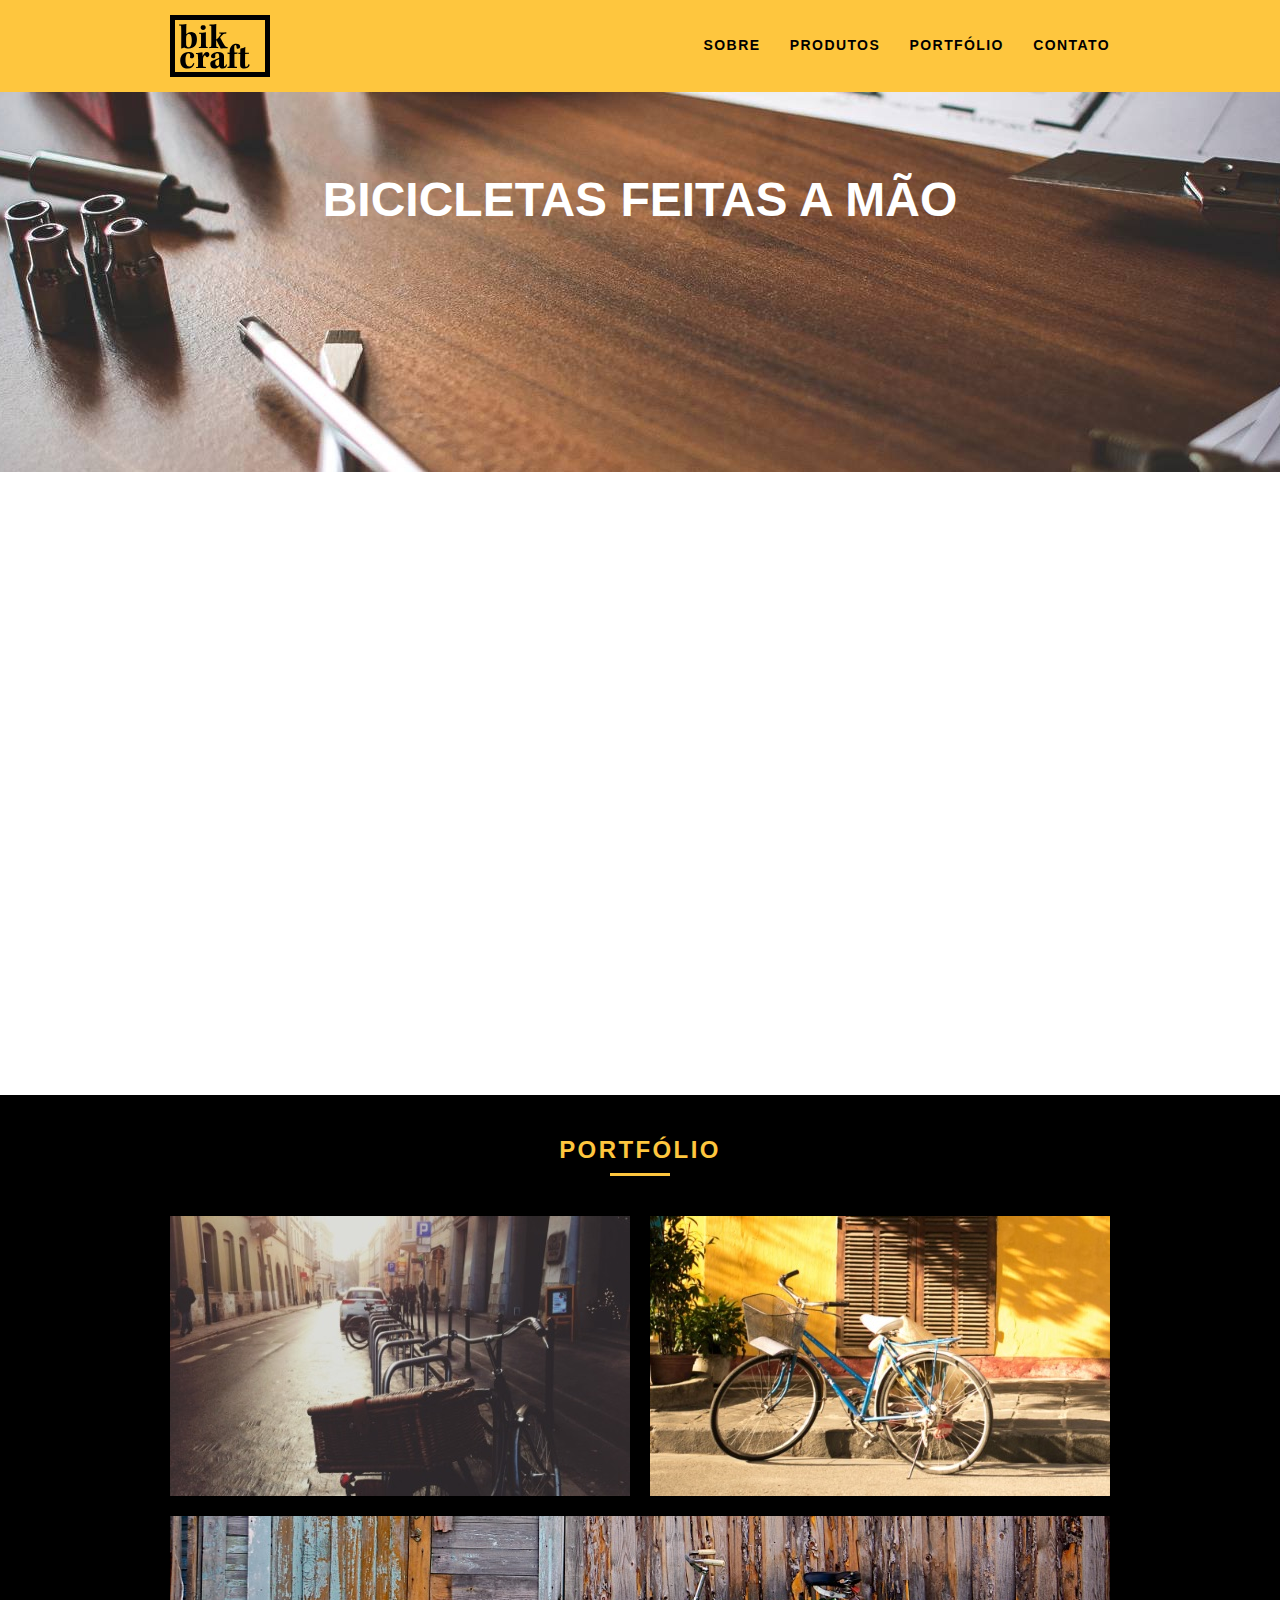
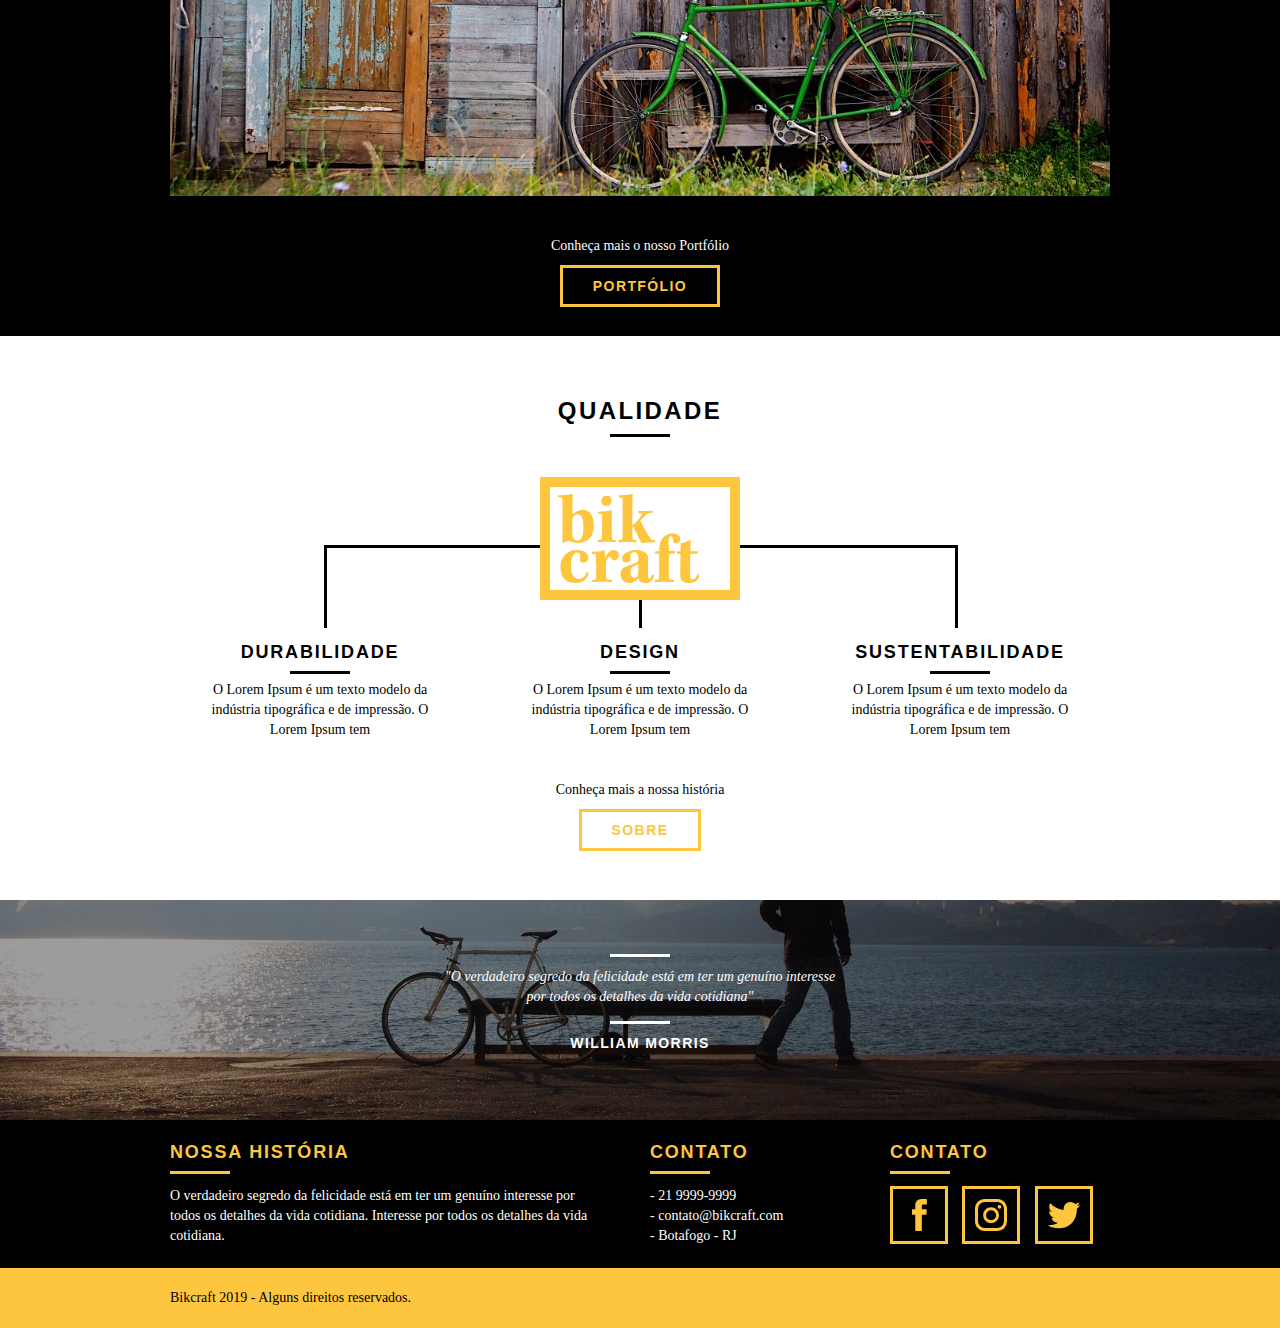
<file: index.html>
<!DOCTYPE html>
<html lang="en">
<head>
    <meta charset="UTF-8">
    <meta name="viewport" content="width=device-width, initial-scale=1.0">
    <title>Bikcraft - Bicicletas Personalizadas</title>

    <meta name="description" content="Compre a sua bicicleta personalizada na Bikcraft. Possuímos modelos Passeio, Retrô e Esporte.">
   
    <meta property="og:type" content="website"/>
    <meta property="og:title" content="Bikcraft - Bicicletas Personalizadas"/>
    <meta property="og:description" content="Compre a sua bicicleta personalizada na Bikcraft. Possuímos modelos Passeio, Retrô e Esporte."/>
    <meta property="og:url" content="http://bikcraft.com"/>
    <meta property="og:image" content="http://bikcraft.com/img/og-image.png"/>

    <link rel="shortcut icon" href="favicon.ico">
    <link rel="stylesheet"  href="css/stylecompress.css">
    <script>document.documentElement.classList.add("js");</script>
</head>
<body>
 <header class="header">
    <div class="container">
        <a href="index.html" class="grid-4">
            <img src="img/bikcraft.svg" alt="Bikcraft">
        </a>
        <nav class="grid-12 header_menu">
            <ul>
                <li><a href="sobre.html">Sobre</a></li>
                <li><a href="produtos.html">Produtos</a></li>
                <li><a href="portfolio.html">Portfólio</a></li>
                <li><a href="contato.html">Contato</a></li>
            </ul>
        </nav>
    </div>
 </header>   
 <section class="introducao">
    <div class="container">
        <h1 data-anime="400" class="fadeInDown">
            Bicicletas Feitas a Mão
        </h1>
        <blockquote data-anime="800" class="fadeInDown quote-externo">
            <p>
                "não tenha nada em sua casa que você não considere útil ou acredita ser bonito"
            </p>
            <cite>WILLIAM MORRIS</cite>
        </blockquote>
        <a data-anime="1200" href="produtos.html" class="btn">Orçamento</a>
    </div>
</section>
<section class="produtos container fadeInDown" data-anime="1600">
    <h2 class="subtitle">Produtos</h2>
    <ul class="produtos_lista">
        <li class="grid-1-3">
            <div class="produtos_icone">
            <img src="img/produtos/passeio.svg" alt="Bikcraft passeio">
            </div>
            <h3>Passeio</h3>
            <p>O Lorem Ipsum é um texto modelo da indústria tipográfica e de impressão. O Lorem Ipsum tem vindo a ser o texto padrão usado </p>
        </li>
        <li class="grid-1-3">
            <div class="produtos_icone">
            <img src="img/produtos/esporte.svg" alt="Bikcraft esporte">
            </div>
            <h3>Esporte</h3>
            <p>O Lorem Ipsum é um texto modelo da indústria tipográfica e de impressão. O Lorem Ipsum tem vindo a ser o texto padrão usado </p>
        </li>
        <li class="grid-1-3">
            <div class="produtos_icone">
            <img src="img/produtos/retro.svg" alt="Bikcraft retro">
            </div>
            <h3>Retro</h3>
            <p>O Lorem Ipsum é um texto modelo da indústria tipográfica e de impressão. O Lorem Ipsum tem vindo a ser o texto padrão usado </p>
        </li>
    </ul>
    <div class="call">
        <p>Clique aqui e veja os detalhes do produto</p>
        <a href="produtos.html" class="btn btn-black">Produtos</a>
    </div>
</section>
<!-- Close Products -->
<section class="portfolio">
    <div class="container">
        <h2 class="subtitle">Portfólio</h2>
        <ul class="portfolio_list">
            <li class="grid-8"><img src="img/portfolio/retro.jpg" alt="Bicicleta Retro"></li>
            <li class="grid-8"><img src="img/portfolio/passeio.jpg" alt="Bicicleta Passeio"></li>
            <li class="grid-16"><img src="img/portfolio/esporte.jpg" alt="Bicicleta Esporte"></li>
        </ul>
            <div class="call">
            <p>Conheça mais o nosso Portfólio</p>
            <a href="portfolio.html" class="btn">Portfólio</a>
            </div>
        </div>
    </section>

    <section class="qualidade container">
        <h2 class="subtitle">Qualidade</h2>
        <img src="img/bikcraft-qualidade.svg" alt="Bikcraft">
        <ul class="qualidade_list">
            <li class="grid-1-3">
                <h3>Durabilidade</h3>
                <p>O Lorem Ipsum é um texto modelo da indústria tipográfica e de impressão. O Lorem Ipsum tem</p>
            </li>
            <li class="grid-1-3">
                <h3>Design</h3>
                <p>O Lorem Ipsum é um texto modelo da indústria tipográfica e de impressão. O Lorem Ipsum tem</p>
            </li>
            <li class="grid-1-3">
                <h3>Sustentabilidade</h3>
                <p>O Lorem Ipsum é um texto modelo da indústria tipográfica e de impressão. O Lorem Ipsum tem</p>
            </li>
        </ul>
        <div class="call">
            <p>Conheça mais a nossa história</p>
            <a href="sobre.html" class="btn btn-black">Sobre</a>
            </div>

    </section>

    <section class="quebra">
        <blockquote class="quote-externo container">
            <p>
                "O verdadeiro segredo da felicidade está em ter um genuíno
                interesse por todos os detalhes da vida cotidiana"
            </p>
            <cite>WILLIAM MORRIS</cite>
        </blockquote>


    </section>

    <footer>
        <div class="footer">
            <div class="container">

                <div class="grid-8 footer_historia">
                    <h3>Nossa História</h3>
                    <p>O verdadeiro segredo da felicidade está em ter um genuíno
                        interesse por todos os detalhes da vida cotidiana. Interesse por todos os detalhes da vida cotidiana.</p>
                </div>

                <div class="grid-4 footer_contato">
                    <h3>Contato</h3>
                    <ul>                       
                        <li>- 21 9999-9999</li>
                        <li>- contato@bikcraft.com</li>
                        <li>- Botafogo - RJ</li>           
                    </ul>
                </div>
                <div class="grid-4 footer_redes">
                    <h3>Contato</h3>
                    <ul>
                       <li><a href="https://www.facebook.com" target="_blank"><img src="img/redes-sociais/facebook.svg" alt="Icone facebook"></a></li>
                       <li><a href="https://www.instagram.com" target="_blank"><img src="img/redes-sociais/instagram.svg" alt="Icone Instagram"></a></li>
                       <li><a href="https://twitter.com" target="_blank"><img src="img/redes-sociais/twitter.svg" alt="Icone Twitter"></a></li>
                    </ul>

                </div>
            </div>

        </div>
        <div class="copy">
            <div class="container">
                <p class="grid-16">Bikcraft 2019 - Alguns direitos reservados.</p>
            </div>
        
        </div>

    </footer>
        <script src="./js/simple-anime.js"></script>
        <script src="./js/script.js"></script>
</body>
</html>
</file>
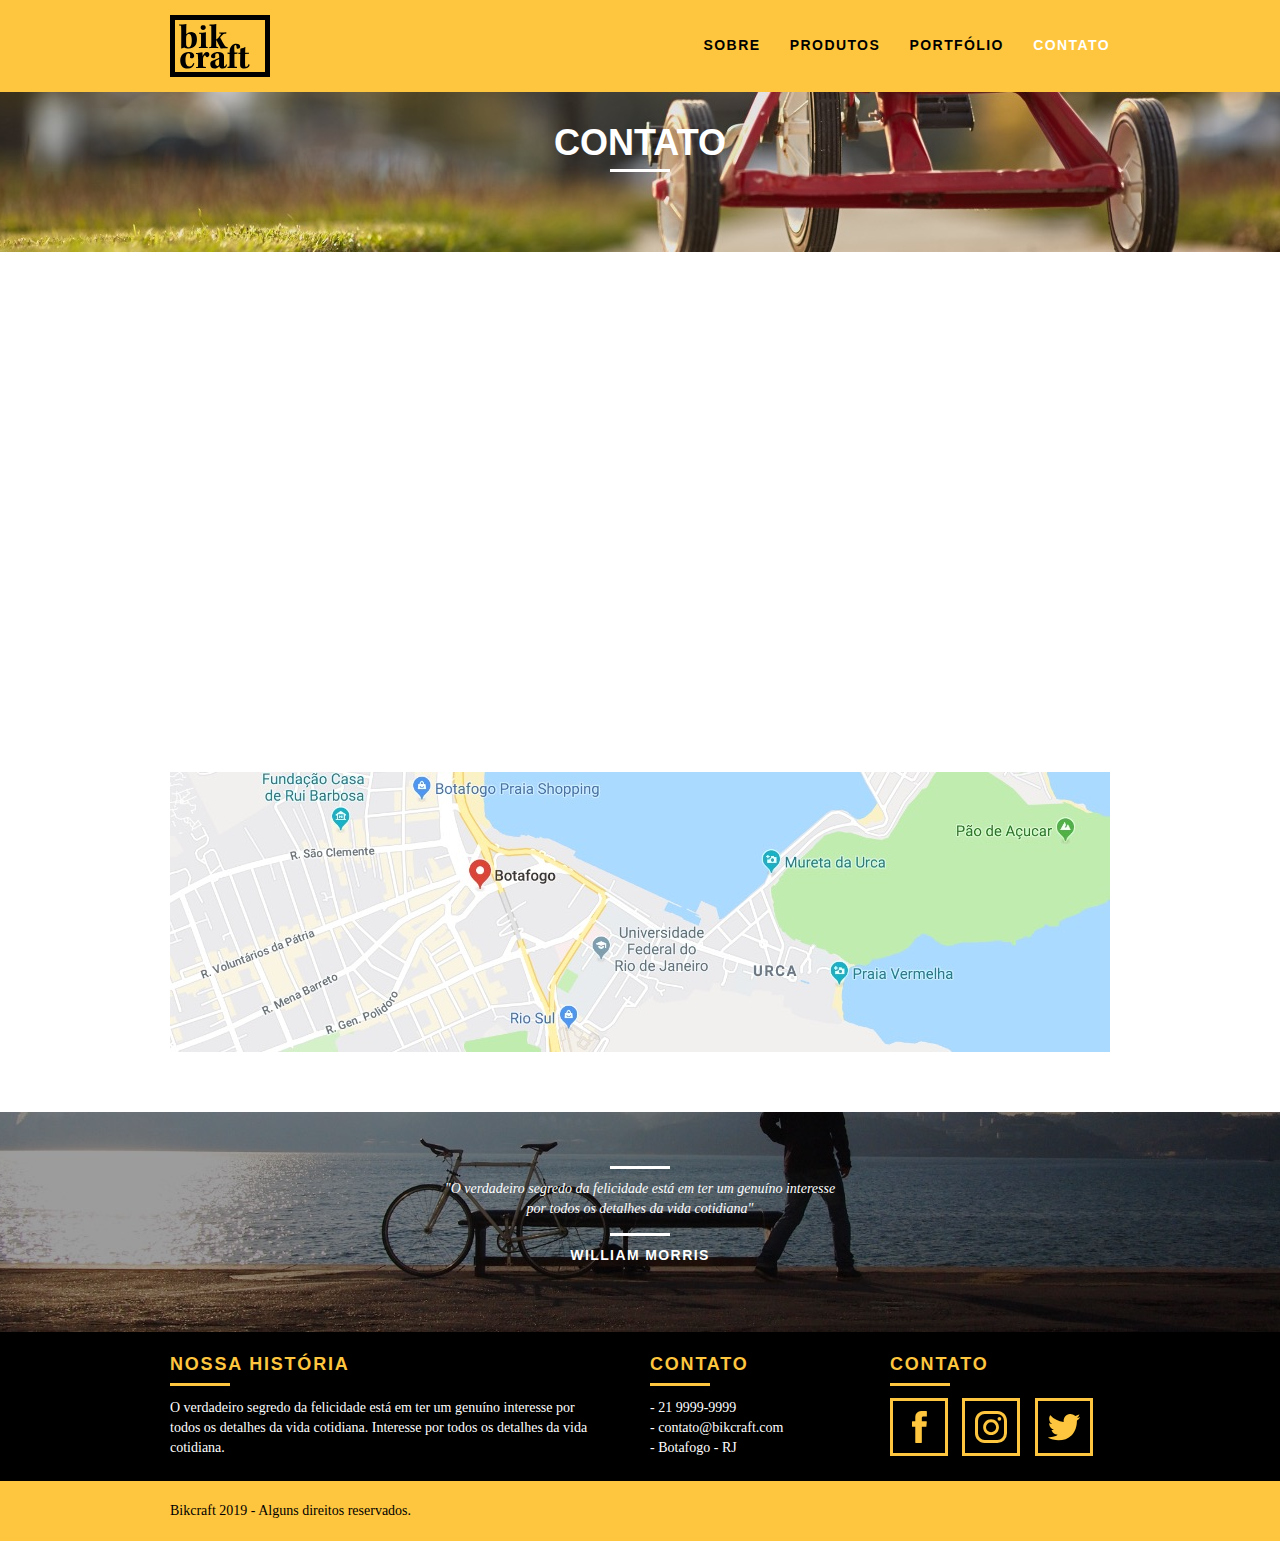
<file: contato.html>
<!DOCTYPE html>
<html lang="en">
<head>
    <meta charset="UTF-8">
    <meta name="viewport" content="width=device-width, initial-scale=1.0">
    <title>Bikcraft - Contato</title>
    <meta name="description" content="Compre a sua bicicleta personalizada na Bikcraft. Possuímos modelos Passeio, Retrô e Esporte.">
   
    <meta property="og:type" content="website"/>
    <meta property="og:title" content="Bikcraft - Fale conosco"/>
    <meta property="og:description" content="Compre a sua bicicleta personalizada na Bikcraft. Possuímos modelos Passeio, Retrô e Esporte."/>
    <meta property="og:url" content="http://bikcraft.com/contato.html"/>
    <meta property="og:image" content="http://bikcraft.com/img/og-image.png"/>

    <link rel="shortcut icon" href="favicon.ico">
    <link rel="stylesheet"  href="css/stylecompress.css">
    <script>document.documentElement.classList.add("js");</script>
</head>
<body>
 <header class="header">
    <div class="container">
        <a href="index.html" class="grid-4">
            <img src="img/bikcraft.svg" alt="Bikcraft">
        </a>
        <nav class="grid-12 header_menu">
            <ul>
                <li><a href="sobre.html">Sobre</a></li>
                <li><a href="produtos.html">Produtos</a></li>
                <li><a href="portfolio.html">Portfólio</a></li>
                <li><a href="contato.html" class="menu_ativo">Contato</a></li>
            </ul>
        </nav>
    </div>
 </header>   
 <section class="introducao-interna interna_contato">
    <div class="container">
        <h1 data-anime="400" class="fadeInDown">
            Contato
        </h1>
        <p data-anime="800" class="fadeInDown">Tire as suas dúvidas com a gente</p>
    </div>
</section>







<!-- FORM -->

<section class="contato container fadeInDown" data-anime="1200">
    <form id="form_orcamento" class="contato_form grid-8">
        <label for="nome">Nome</label>
        <input type="text" id="nome">

        <label for="email">E-mail</label>
        <input type="text" id="email">

        <label for="telefone">Telefone</label>
        <input type="text" id="telefone">

        <label for="espec">Especificações</label>
        <textarea name="" id="espec" cols="30" rows="10"></textarea>
        <button type="submit" class="btn btn-black">Enviar</button>
    </form>
        <div class="contato_dados grid-8">
            <h3>Dados</h3>
            <span>+55 21 99999-9999</span>
            <span>orcamento@bikcraft.com</span>
            <span>Rua Ali Perto - Botafogo</span>
            <span>Rio de Janeiro - RJ - Brasil</span>
            <h3>Redes Sociais</h3>
            <ul>
                <li><a href="https://www.facebook.com" target="_blank"><img src="img/redes-sociais/facebook.svg" alt="Icone facebook"></a></li>
                <li><a href="https://www.instagram.com" target="_blank"><img src="img/redes-sociais/instagram.svg" alt="Icone Instagram"></a></li>
                <li><a href="https://twitter.com" target="_blank"><img src="img/redes-sociais/twitter.svg" alt="Icone Twitter"></a></li>
             </ul>
        </div>
</section>

<section class="container contato_mapa">
    <a href="https://www.google.com" target="_blank" class="grid-16"><img src="img/endereco-bikcraft.jpg" alt="endereço bikcraft"></a>
</section>


    <section class="quebra">
        <blockquote class="quote-externo container">
            <p>
                "O verdadeiro segredo da felicidade está em ter um genuíno
                interesse por todos os detalhes da vida cotidiana"
            </p>
            <cite>WILLIAM MORRIS</cite>
        </blockquote>


    </section>

    <footer>
        <div class="footer">
            <div class="container">

                <div class="grid-8 footer_historia">
                    <h3>Nossa História</h3>
                    <p>O verdadeiro segredo da felicidade está em ter um genuíno
                        interesse por todos os detalhes da vida cotidiana. Interesse por todos os detalhes da vida cotidiana.</p>
                </div>

                <div class="grid-4 footer_contato">
                    <h3>Contato</h3>
                    <ul>                       
                        <li>- 21 9999-9999</li>
                        <li>- contato@bikcraft.com</li>
                        <li>- Botafogo - RJ</li>           
                    </ul>
                </div>
                <div class="grid-4 footer_redes">
                    <h3>Contato</h3>
                    <ul>
                       <li><a href="https://www.facebook.com" target="_blank"><img src="img/redes-sociais/facebook.svg" alt="Icone facebook"></a></li>
                       <li><a href="https://www.instagram.com" target="_blank"><img src="img/redes-sociais/instagram.svg" alt="Icone Instagram"></a></li>
                       <li><a href="https://twitter.com" target="_blank"><img src="img/redes-sociais/twitter.svg" alt="Icone Twitter"></a></li>
                    </ul>

                </div>
            </div>

        </div>
        <div class="copy">
            <div class="container">
                <p class="grid-16">Bikcraft 2019 - Alguns direitos reservados.</p>
            </div>
        
        </div>

    </footer>
    <script src="./js/simple-anime.js"></script>
    <script src="./js/script.js"></script>
</body>
</html>
</file>
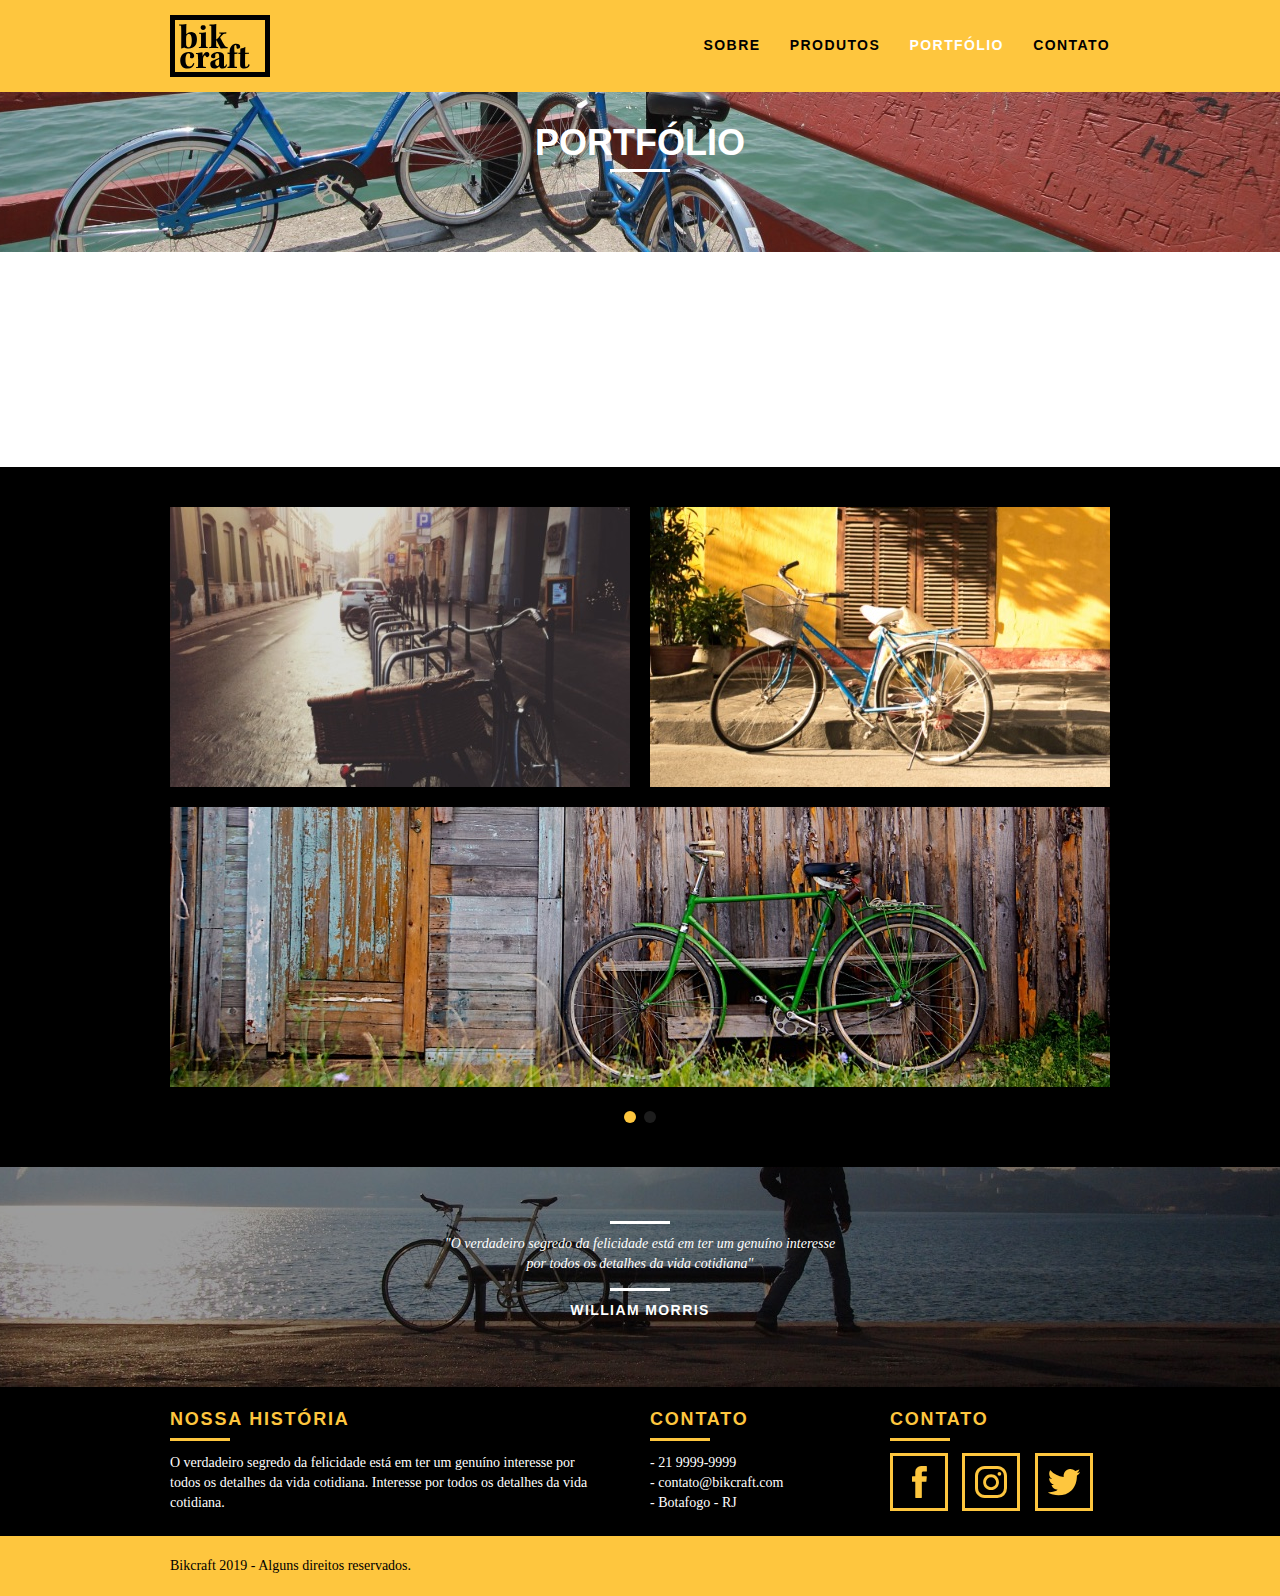
<file: portfolio.html>
<!DOCTYPE html>
<html lang="en">
<head>
    <meta charset="UTF-8">
    <meta name="viewport" content="width=device-width, initial-scale=1.0">
    <title>Bikcraft - Portfólio</title>
    <meta name="description" content="Compre a sua bicicleta personalizada na Bikcraft. Possuímos modelos Passeio, Retrô e Esporte.">
   
    <meta property="og:type" content="website"/>
    <meta property="og:title" content="Bikcraft - Conheça nosso portfólio"/>
    <meta property="og:description" content="Compre a sua bicicleta personalizada na Bikcraft. Possuímos modelos Passeio, Retrô e Esporte."/>
    <meta property="og:url" content="http://bikcraft.com/portfolio.html"/>
    <meta property="og:image" content="http://bikcraft.com/img/og-image.png"/>

    <link rel="shortcut icon" href="favicon.ico">
    <link rel="stylesheet"  href="css/stylecompress.css">
    <script>document.documentElement.classList.add("js");</script>
</head>
<body>
 <header class="header">
    <div class="container">
        <a href="index.html" class="grid-4">
            <img src="img/bikcraft.svg" alt="Bikcraft">
        </a>
        <nav class="grid-12 header_menu">
            <ul>
                <li><a href="sobre.html">Sobre</a></li>
                <li><a href="produtos.html">Produtos</a></li>
                <li><a href="portfolio.html" class="menu_ativo">Portfólio</a></li>
                <li><a href="contato.html">Contato</a></li>
            </ul>
        </nav>
    </div>
 </header>   
 <section class="introducao-interna interna_portfolio">
    <div class="container">
        <h1 data-anime="400" class="fadeInDown">
            Portfólio
        </h1>
        <p data-anime="800" class="fadeInDown">Conheça os projetos que amamos mostrar</p>
    </div>
</section>

<section class="container fadeInDown" data-slide="quote" data-anime="1200">
    <blockquote class="quote_clientes">
        <p>"No mundo atual, a continua expansão de nossa
            atividade cumpre um papel essencial na formulação da
            gestão inovadora da qual fazemos parte."</p>
        <cite>Barbara Moss</cite>
    </blockquote>
    <blockquote class="quote_clientes">
        <p>"Lorem Ipsum is simply dummy text of the printing and typesetting industry. 
            Lorem Ipsum has been the industry's standard dummy text ever since the 1500s,"</p>
        <cite>Fulano</cite>
    </blockquote>
    <blockquote class="quote_clientes">
        <p>"when an unknown printer took a galley of type and scrambled it to make a type specimen book.
             It has survived not only five centuries, but also the leap into electronic typesetting, remaining essentially"</p>
        <cite>Lorem Ipsum</cite>
    </blockquote>
</section>


<section class="portfolio">
    <div class="container" data-slide="portfolio">
        <ul class="portfolio_list">
            <li class="grid-8"><img src="img/portfolio/retro.jpg" alt="Bicicleta Retro"></li>
            <li class="grid-8"><img src="img/portfolio/passeio.jpg" alt="Bicicleta Passeio"></li>
            <li class="grid-16"><img src="img/portfolio/esporte.jpg" alt="Bicicleta Esporte"></li>
        </ul>
        <ul class="portfolio_list">
            <li class="grid-8"><img src="img/portfolio/passeio.jpg" alt="Bicicleta Passeio"></li>
            <li class="grid-8"><img src="img/portfolio/retro.jpg" alt="Bicicleta Retro"></li>
            <li class="grid-16"><img src="img/portfolio/esporte.jpg" alt="Bicicleta Esporte"></li>
        </ul>
        </div>
    </section>

    <section class="quebra">
        <blockquote class="quote-externo container">
            <p>
                "O verdadeiro segredo da felicidade está em ter um genuíno
                interesse por todos os detalhes da vida cotidiana"
            </p>
            <cite>WILLIAM MORRIS</cite>
        </blockquote>


    </section>

    <footer>
        <div class="footer">
            <div class="container">

                <div class="grid-8 footer_historia">
                    <h3>Nossa História</h3>
                    <p>O verdadeiro segredo da felicidade está em ter um genuíno
                        interesse por todos os detalhes da vida cotidiana. Interesse por todos os detalhes da vida cotidiana.</p>
                </div>

                <div class="grid-4 footer_contato">
                    <h3>Contato</h3>
                    <ul>                       
                        <li>- 21 9999-9999</li>
                        <li>- contato@bikcraft.com</li>
                        <li>- Botafogo - RJ</li>           
                    </ul>
                </div>
                <div class="grid-4 footer_redes">
                    <h3>Contato</h3>
                    <ul>
                       <li><a href="https://www.facebook.com" target="_blank"><img src="img/redes-sociais/facebook.svg" alt="Icone facebook"></a></li>
                       <li><a href="https://www.instagram.com" target="_blank"><img src="img/redes-sociais/instagram.svg" alt="Icone Instagram"></a></li>
                       <li><a href="https://twitter.com" target="_blank"><img src="img/redes-sociais/twitter.svg" alt="Icone Twitter"></a></li>
                    </ul>

                </div>
            </div>

        </div>
        <div class="copy">
            <div class="container">
                <p class="grid-16">Bikcraft 2019 - Alguns direitos reservados.</p>
            </div>
        
        </div>

    </footer>
    <script src="/js/simple-anime.js"></script>
    <script src="/js/simple-slide.js"></script>
    <script src="/js/script.js"></script>  
    <!-- erro que tive - Sempre colocar por ultimo as mudaças - no caso script.js
    o ultimo é o mais especifico -->
</body>
</html>
</file>
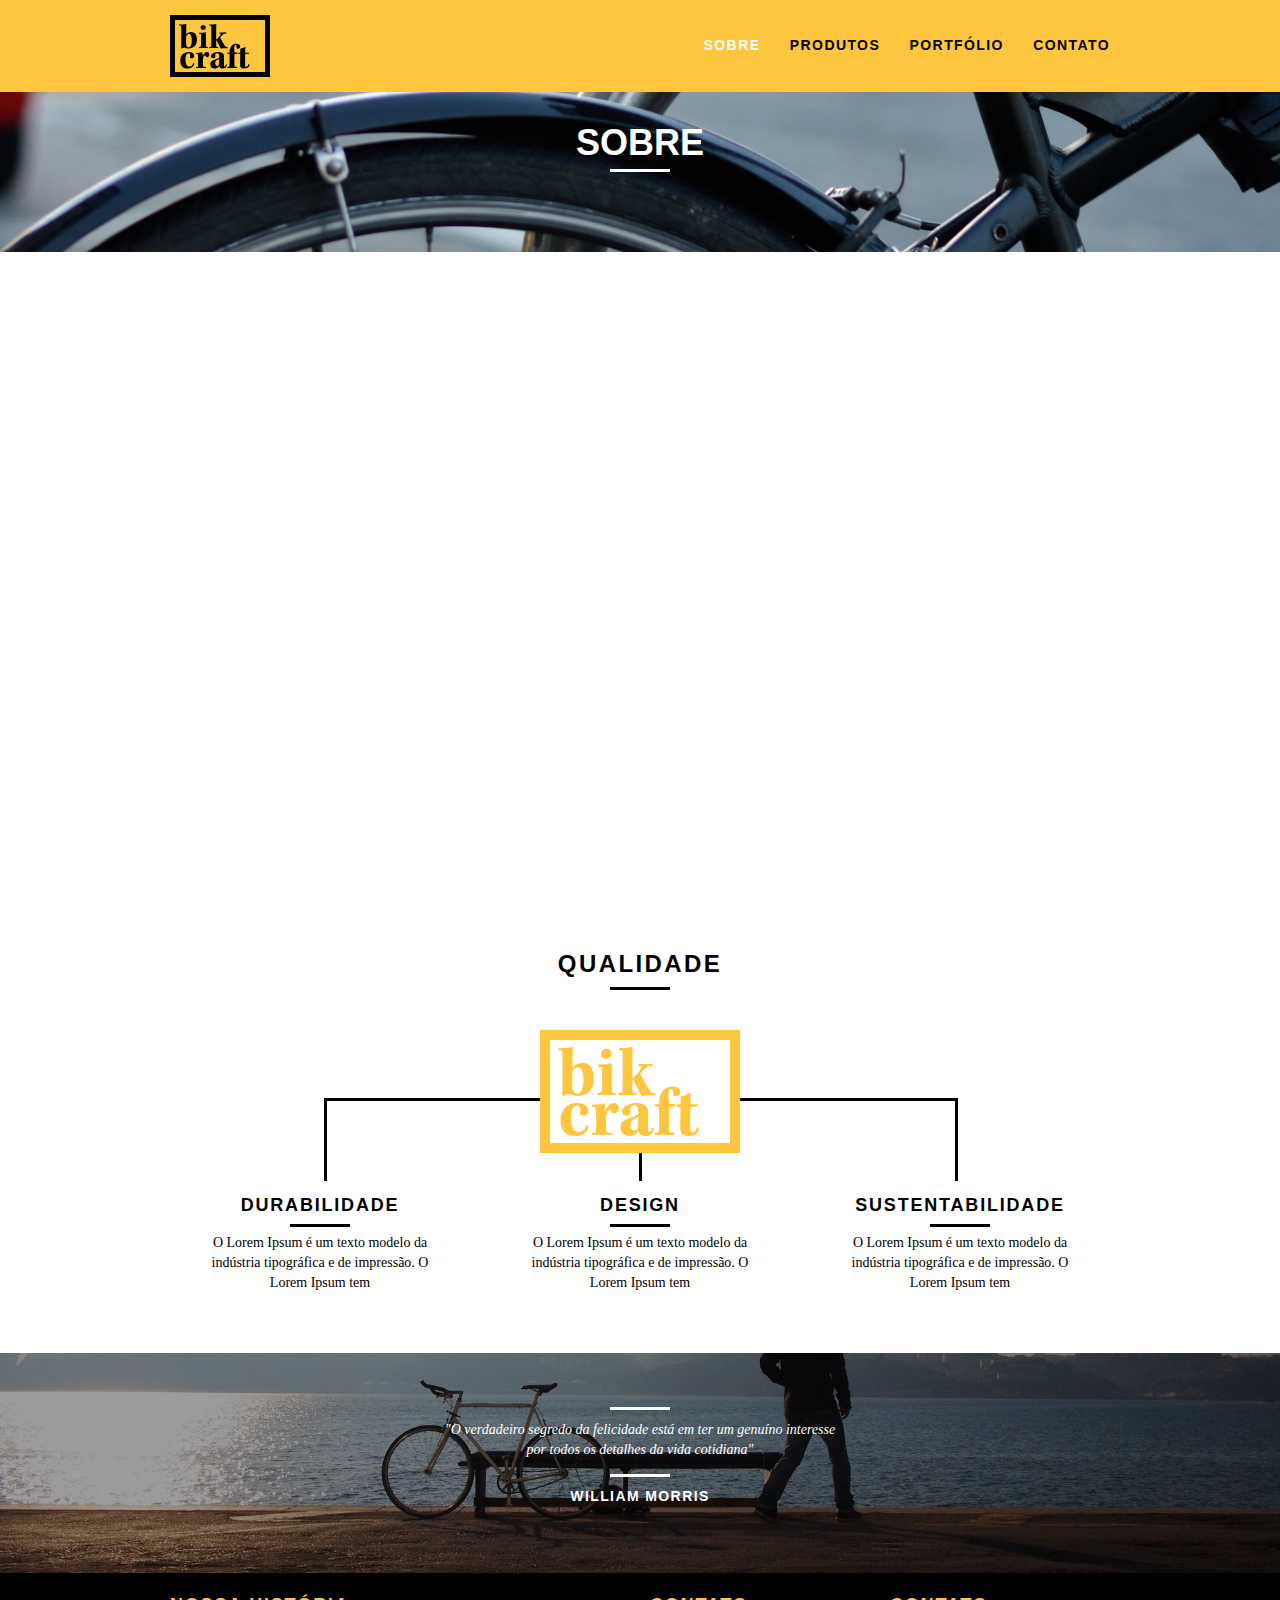
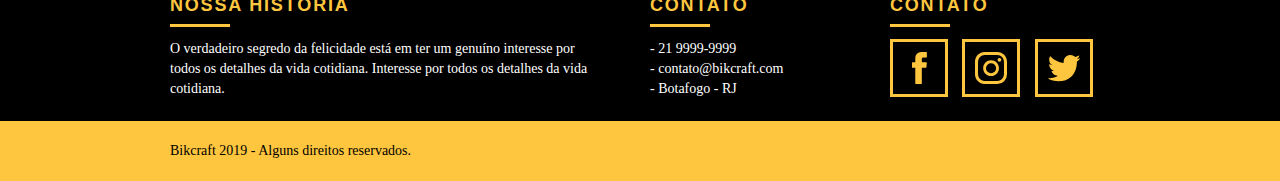
<file: sobre.html>
<!DOCTYPE html>
<html lang="en">
<head>
    <meta charset="UTF-8">
    <meta name="viewport" content="width=device-width, initial-scale=1.0">
    <title>Bikcraft - Sobre</title>
    <meta name="description" content="Compre a sua bicicleta personalizada na Bikcraft. Possuímos modelos Passeio, Retrô e Esporte.">
   
    <meta property="og:type" content="website"/>
    <meta property="og:title" content="Bikcraft - Saiba mais"/>
    <meta property="og:description" content="Compre a sua bicicleta personalizada na Bikcraft. Possuímos modelos Passeio, Retrô e Esporte."/>
    <meta property="og:url" content="http://bikcraft.com/sobre.html"/>
    <meta property="og:image" content="http://bikcraft.com/img/og-image.png"/>

    <link rel="shortcut icon" href="favicon.ico">
    <link rel="stylesheet"  href="css/stylecompress.css">
    <script>document.documentElement.classList.add("js");</script>
</head>
<body>
 <header class="header">
    <div class="container">
        <a href="index.html" class="grid-4">
            <img src="img/bikcraft.svg" alt="Bikcraft">
        </a>
        <nav class="grid-12 header_menu">
            <ul>
                <li><a href="sobre.html" class="menu_ativo">Sobre</a></li>
                <li><a href="produtos.html">Produtos</a></li>
                <li><a href="portfolio.html">Portfólio</a></li>
                <li><a href="contato.html">Contato</a></li>
            </ul>
        </nav>
    </div>
 </header>   
 <section class="introducao-interna interna_sobre">
    <div class="container">
        <h1 data-anime="400" class="fadeInDown">
            Sobre
        </h1>
        <p data-anime="800" class="fadeInDown">Conheça mais sobre a Bikcraft</p>
    </div>
</section>

<section class="missao_sobre container fadeInDown" data-anime="1200">
    <div class="grid-10">
        <h2 class="subtitle-interno">
            História, Missão e Visão
        </h2>
        <p>
            O verdadeiro segredo da felicidade está em ter um genuíno interesse por todos os detalhes da vida cotidiana. Interesse por todos os detalhes da vida cotidiana.
        </p>
        <p>
            O verdadeiro segredo da felicidade está em ter um genuíno. interesse por todos os detalhes da vida cotidiana. Interesse por todos os detalhes da vida cotidiana.
        </p>
    </div>

    <div class="grid-6">
        <h2 class="subtitle-interno">
            Valores
        </h2>
        <ul>
            <li>- Qualidade no processo com</li>
            <li>- Foco no cliente sem perder a</li>
            <li>- Diversão, preservando a</li>
            <li>- Natureza com sustentabilidade</li>
        </ul>
    </div>
<div class="grid-16 foto-equipe">
    <img src="img/equipe-bikcraft.jpg" alt="Equipe Bikcraft">

</div>

</section>

<!-- Close Products -->


    <section class="qualidade container">
        <h2 class="subtitle">Qualidade</h2>
        <img src="img/bikcraft-qualidade.svg" alt="Bikcraft">
        <ul class="qualidade_list">
            <li class="grid-1-3">
                <h3>Durabilidade</h3>
                <p>O Lorem Ipsum é um texto modelo da indústria tipográfica e de impressão. O Lorem Ipsum tem</p>
            </li>
            <li class="grid-1-3">
                <h3>Design</h3>
                <p>O Lorem Ipsum é um texto modelo da indústria tipográfica e de impressão. O Lorem Ipsum tem</p>
            </li>
            <li class="grid-1-3">
                <h3>Sustentabilidade</h3>
                <p>O Lorem Ipsum é um texto modelo da indústria tipográfica e de impressão. O Lorem Ipsum tem</p>
            </li>
        </ul>

    </section>

    <section class="quebra">
        <blockquote class="quote-externo container">
            <p>
                "O verdadeiro segredo da felicidade está em ter um genuíno
                interesse por todos os detalhes da vida cotidiana"
            </p>
            <cite>WILLIAM MORRIS</cite>
        </blockquote>


    </section>

    <footer>
        <div class="footer">
            <div class="container">

                <div class="grid-8 footer_historia">
                    <h3>Nossa História</h3>
                    <p>O verdadeiro segredo da felicidade está em ter um genuíno
                        interesse por todos os detalhes da vida cotidiana. Interesse por todos os detalhes da vida cotidiana.</p>
                </div>

                <div class="grid-4 footer_contato">
                    <h3>Contato</h3>
                    <ul>                       
                        <li>- 21 9999-9999</li>
                        <li>- contato@bikcraft.com</li>
                        <li>- Botafogo - RJ</li>           
                    </ul>
                </div>
                <div class="grid-4 footer_redes">
                    <h3>Contato</h3>
                    <ul>
                       <li><a href="https://www.facebook.com" target="_blank"><img src="img/redes-sociais/facebook.svg" alt="Icone facebook"></a></li>
                       <li><a href="https://www.instagram.com" target="_blank"><img src="img/redes-sociais/instagram.svg" alt="Icone Instagram"></a></li>
                       <li><a href="https://twitter.com" target="_blank"><img src="img/redes-sociais/twitter.svg" alt="Icone Twitter"></a></li>
                    </ul>

                </div>
            </div>

        </div>
        <div class="copy">
            <div class="container">
                <p class="grid-16">Bikcraft 2019 - Alguns direitos reservados.</p>
            </div>
        
        </div>

    </footer>
    <script src="./js/simple-anime.js"></script>
    <script src="./js/script.js"></script>
</body>
</html>
</file>
<file: css/stylecompress.css>
html{line-height:1.15;-webkit-text-size-adjust:100%}body{margin:0}main{display:block}h1{font-size:2em;margin:.67em 0}hr{box-sizing:content-box;height:0;overflow:visible}pre{font-family:monospace,monospace;font-size:1em}a{background-color:transparent}abbr[title]{border-bottom:none;text-decoration:underline;text-decoration:underline dotted}b,strong{font-weight:bolder}code,kbd,samp{font-family:monospace,monospace;font-size:1em}small{font-size:80%}sub,sup{font-size:75%;line-height:0;position:relative;vertical-align:baseline}sub{bottom:-.25em}sup{top:-.5em}img{border-style:none}button,input,optgroup,select,textarea{font-family:inherit;font-size:100%;line-height:1.15;margin:0}button,input{overflow:visible}button,select{text-transform:none}button,[type="button"],[type="reset"],[type="submit"]{-webkit-appearance:button}button::-moz-focus-inner,[type="button"]::-moz-focus-inner,[type="reset"]::-moz-focus-inner,[type="submit"]::-moz-focus-inner{border-style:none;padding:0}button:-moz-focusring,[type="button"]:-moz-focusring,[type="reset"]:-moz-focusring,[type="submit"]:-moz-focusring{outline:1px dotted ButtonText}fieldset{padding:.35em .75em .625em}legend{box-sizing:border-box;color:inherit;display:table;max-width:100%;padding:0;white-space:normal}progress{vertical-align:baseline}textarea{overflow:auto}[type="checkbox"],[type="radio"]{box-sizing:border-box;padding:0}[type="number"]::-webkit-inner-spin-button,[type="number"]::-webkit-outer-spin-button{height:auto}[type="search"]{-webkit-appearance:textfield;outline-offset:-2px}[type="search"]::-webkit-search-decoration{-webkit-appearance:none}::-webkit-file-upload-button{-webkit-appearance:button;font:inherit}details{display:block}summary{display:list-item}template{display:none}[hidden]{display:none}a{text-decoration:none}ol,ul{list-style:none}html,body,div,span,iframe,h1,h2,h3,h4,h5,h6,p,blockquote,a,em,img,dl,dt,dd,ol,ul,li,fieldset,form,label,legend,article,footer,header,nav,section,main{margin:0;padding:0;border:0;vertical-align:baseline}h1,h2,h3,h4,h5,h6,p,a,ul{font-size:1em;font-weight:400}*,*:before,*:after{-webkit-box-sizing:border-box;-moz-box-sizing:border-box;box-sizing:border-box}.container{width:960px;margin:0 auto;padding:0;position:relative}.container:after,.container:before{content:" ";display:table}.container:after{clear:both}.grid-1,.grid-2,.grid-3,.grid-4,.grid-5,.grid-6,.grid-7,.grid-8,.grid-9,.grid-10,.grid-11,.grid-12,.grid-13,.grid-14,.grid-15,.grid-16,.grid-1-3{float:left;margin-left:10px;margin-right:10px}.grid-1{width:40px}.grid-2{width:100px}.grid-3{width:160px}.grid-4{width:220px}.grid-5{width:280px}.grid-6{width:340px}.grid-7{width:400px}.grid-8{width:460px}.grid-9{width:520px}.grid-10{width:580px}.grid-11{width:640px}.grid-12{width:700px}.grid-13{width:760px}.grid-14{width:820px}.grid-15{width:880px}.grid-16{width:940px}.grid-1-3{width:300px}@media only screen and (min-width:788px) and (max-width:979px){.container{width:768px}.grid-1{width:28px}.grid-2{width:76px}.grid-3{width:124px}.grid-4{width:172px}.grid-5{width:220px}.grid-6{width:268px}.grid-7{width:316px}.grid-8{width:364px}.grid-9{width:412px}.grid-10{width:460px}.grid-11{width:508px}.grid-12{width:556px}.grid-13{width:604px}.grid-14{width:652px}.grid-15{width:700px}.grid-16{width:748px}.grid-1-3{width:236px}}@media only screen and (max-width:787px){.container{width:300px}.grid-1,.grid-2,.grid-3,.grid-4,.grid-5,.grid-6,.grid-7,.grid-8,.grid-9,.grid-10,.grid-11,.grid-12,.grid-13,.grid-14,.grid-15,.grid-16,.grid-1-3{width:300px;margin:0 0 20px 0;float:none}}body{font-family:Arial,Helvetica,sans-serif}p{font-family:Georgia,'Times New Roman',Times,serif;font-size:14px;line-height:20px}img{display:block;max-width:100%}.btn{border:3px solid #fec63e;padding:10px 30px;color:#fec63e;font-size:14px;line-height:20px;text-transform:uppercase;font-weight:700;letter-spacing:.1em}.btn:hover{color:#FFF;border-color:#FFF}.btn.btn-black:hover{color:#000;border-color:#000}.subtitle{font-size:24px;line-height:30px;font-weight:700;letter-spacing:.1em;color:#000;text-transform:uppercase;text-align:center;margin-bottom:40px}.subtitle:after{content:"";display:block;width:60px;height:3px;background:#000;margin:8px auto 10px auto}.subtitle-interno{font-size:24px;line-height:30px;font-weight:700;letter-spacing:.1em;color:#000;text-transform:uppercase;margin-bottom:10px}.subtitle-interno:after{content:"";display:block;width:60px;height:3px;background:#000;margin:8px 0}.header{position:fixed;top:0;width:100%;background:#fec63e;padding:15px 0;z-index:10}.header_menu{text-align:right}.header_menu ul li{text-align:right;display:inline-block;margin-left:25px;margin-top:20px}.header_menu ul li a{color:#000;font-weight:700;text-transform:uppercase;letter-spacing:.1em;font-size:14px;line-height:20px;padding:10px 0}.header_menu ul li a:hover{color:#FFF}.header_menu ul li a.menu_ativo{color:#FFF}.introducao{width:100%;height:380px;background:url(../img/bg.jpg) no-repeat center;background-size:cover;margin-top:92px;text-align:center;padding-top:80px}.introducao h1{font-size:48px;color:#FFF;font-weight:700;text-transform:uppercase}.quote-externo{max-width:320px;margin:0 auto;margin-bottom:40px;color:#FFF}.quote-externo p{font-style:italic}.quote-externo p:before,.quote-externo p:after{content:"";display:block;width:60px;height:3px;background:#FFF;margin:14px auto 10px auto}.quote-externo cite{font-style:normal;font-weight:700;font-size:14px;letter-spacing:.1em}.introducao-interna{width:100%;margin-top:92px;height:160px;text-align:center;color:#FFF;padding-top:30px}.introducao-interna h1{font-size:36px;color:#FFF;font-weight:700;text-transform:uppercase}.introducao-interna h1:after{content:"";display:block;width:60px;height:3px;background:#FFF;margin:6px auto 10px auto}.produtos{padding:60px 0}.produtos_lista li{background:#fec63e;text-align:center}.produtos_lista li img{margin:0 auto}.produtos_lista li h3{font-weight:700;font-size:18px;line-height:25px;text-transform:uppercase;letter-spacing:.1em;margin-top:20px}.produtos_lista li h3:after{content:"";display:block;width:60px;height:3px;background:#000;margin:2px auto}.produtos_lista li p{padding:10px 20px 20px 20px}.produtos_icone{background:#000;padding:20px}.call{text-align:center;padding-top:40px;clear:both}.call p{margin-bottom:20px}.portfolio{width:100%;background:black;padding:40px 0}.portfolio .subtitle{color:#fec63e}.portfolio .subtitle:after{background:#fec63e}.portfolio_list li:last-child{margin-top:20px}.portfolio .call p{color:#FFF}.qualidade{padding:60px 0}.qualidade:after{content:"";width:634px;height:83px;display:block;background:url(../img/linhas.svg)no-repeat center;position:absolute;top:209px;right:162px;z-index:-1}.qualidade img{margin:0 auto}.qualidade_list{padding-top:20px;overflow:auto}.qualidade_list li{text-align:center;padding:0 40px}.qualidade_list li h3{font-weight:700;font-size:18px;line-height:25px;text-transform:uppercase;letter-spacing:.1em;margin-top:20px}.qualidade_list li h3:after{content:"";display:block;width:60px;height:3px;background:#000;margin:6px auto}.quebra{width:100%;height:220px;background:url(../img/bg-footer.jpg)no-repeat center;background-size:cover;text-align:center;padding-top:40px}.quebra .quote-externo{max-width:400px}.footer{width:100%;background:#000;color:#FFF;padding:20px 0}.footer h3{font-size:18px;line-height:25px;color:#fec63e;text-transform:uppercase;letter-spacing:.1em;font-weight:700}.footer h3:after{content:"";display:block;width:60px;height:3px;background:#fec63e;margin:6px 0 12px 0}.footer_historia{padding-right:40px}.footer_contato ul li{font-size:14px;line-height:20px;font-family:Georgia,'Times New Roman',Times,serif}.footer_redes ul li{display:inline-block;margin-right:10px}.footer_redes ul li a{border:3px solid #fec63e;display:block;padding:10px}.footer_redes ul li a:hover{border-color:#FFF}.copy{width:100%;background:#fec63e;padding:20px 0}.js [data-slide]{position:relative}.js [data-slide]>*{position:absolute;top:0;opacity:0}.js [data-slide]>.active{position:relative;opacity:1;transition:opacity 500ms}.js [data-slide-nav]{display:block;justify-content:center;text-align:center;margin-top:20px}.js [data-slide-nav]>button{display:inline-block;width:12px;margin:4px;height:12px;border:none;padding:0;border-radius:6px;background:#1d1d1d;text-indent:-100px;overflow:hidden}.js [data-slide-nav]>button.active{background:#fec63e}.js [data-anime]{opacity:0;transform:translate3d(0,-20px,0)}.js .fadeInDown{transform:translate3d(0,-20px,0)}.js .anime{opacity:1;transform:none;transition:transform .8s,opacity .8s}.interna_sobre{background:url(../img/bg-sobre.jpg) no-repeat center;background-size:cover}.missao_sobre{padding-top:60px}.missao_sobre p{font-size:18px;line-height:25px;margin-bottom:1em;padding-right:60px}.missao_sobre ul li{font-family:Georgia,'Times New Roman',Times,serif;font-size:18px;line-height:30px}.foto-equipe{padding-top:20px}.interna_produtos{background:url(../img/bg-produtos.jpg) no-repeat center;background-size:cover}.produto_item{padding-top:60px}.produto_item h2{color:#fff;font-size:36px;text-transform:uppercase;letter-spacing:.1em;font-weight:700;position:relative;top:-180px;text-align:center;margin-bottom:-56px}.produto_item h2:after,.produto_item h2:before{content:"";display:block;width:60px;height:3px;background:#FFF;margin:6px auto 8px auto}.produto_icone{background:#000;padding:70px 0}.produto_icone img{margin:0 auto}.produto_info{background:#000}.produto_info p{color:#FFF;font-size:18px;line-height:25px;height:180px;padding:30px 40px}.produto_info ul li{background:#fec63e;text-transform:uppercase;font-size:18px;line-height:20px;font-weight:700;float:left;width:229px;height:49px;text-align:center;padding-top:16px}.produto_info ul li:nth-child(1),.produto_info ul li:nth-child(2){margin-bottom:2px}.produto_info ul li:nth-child(even){margin-left:2px}.orcamento{background:black;width:100%;margin-top:60px;padding:40px 0}.orcamento h2{color:#fec63e}.orcamento h2:after{background:#fec63e}.form{padding-right:60px}.form label{display:block;color:#FFF;font-family:Georgia,'Times New Roman',Times,serif;font-size:18px;line-height:25px;margin-bottom:4px}.form input{display:block;width:100%;border:4px solid #fec63e;background:none;color:#FFF;padding:7px 10px;margin-bottom:10px;outline:none;font-size:14px;font-family:Georgia,'Times New Roman',Times,serif}.form textarea{display:block;width:100%;height:120px;border:4px solid #fec63e;background:none;color:#FFF;padding:7px 10px;margin-bottom:20px;outline:none;font-size:14px;font-family:Georgia,'Times New Roman',Times,serif}.form button{padding:7px 40px;background:none}.orcamento_dados{color:#FFF}.orcamento_dados h3{font-size:18px;line-height:25px;text-transform:uppercase;color:#fec63e;font-weight:700}.orcamento_dados span{display:block;font-size:18px;line-height:30px;font-family:Georgia,'Times New Roman',Times,serif}.orcamento_dados span:nth-of-type(2){margin-bottom:40px}.orcamento_dados ul{padding-right:60px}.orcamento_dados ul li{font-family:Georgia,'Times New Roman',Times,serif;font-size:14px;padding:10px 15px}.orcamento_dados ul li:nth-child(odd){background:#1d1d1d}.orcamento_dados p{margin:8px 0}.interna_portfolio{background:url(../img/bg-portfolio.jpg) no-repeat center;background-size:cover}.quote_clientes{padding:60px 0;max-width:460px;margin:0 auto}.quote_clientes p{text-align:center;font-family:Georgia,'Times New Roman',Times,serif;font-size:18px;line-height:25px;font-style:italic;margin-bottom:20px}.quote_clientes cite{font-size:18px;font-weight:700;text-align:right;float:right;font-style:normal}.interna_contato{background:url(../img/bg-contato.jpg) no-repeat center;background-size:cover}.contato{padding:40px 0}.contato_form{padding-right:60px}.contato_form label{display:block;font-family:Georgia,'Times New Roman',Times,serif;font-size:18px;line-height:25px;margin-bottom:4px}.contato_form input{display:block;width:100%;border:4px solid #fec63e;background:none;padding:7px 10px;margin-bottom:10px;outline:none;font-size:14px;font-family:Georgia,'Times New Roman',Times,serif}.contato_form textarea{display:block;width:100%;height:120px;border:4px solid #fec63e;background:none;padding:7px 10px;margin-bottom:20px;outline:none;font-size:14px;font-family:Georgia,'Times New Roman',Times,serif}.contato_form button{padding:7px 40px;background:none}.contato_dados h3{font-size:18px;line-height:25px;text-transform:uppercase;color:#fec63e;font-weight:700}.contato_dados span{display:block;font-size:18px;line-height:30px;font-family:Georgia,'Times New Roman',Times,serif}.contato_dados span:nth-of-type(even){margin-bottom:30px}.contato_dados ul{margin-top:10px}.contato_dados ul li{display:inline-block;margin-right:10px}.contato_dados ul li a{border:3px solid #fec63e;display:block;padding:10px}.contato_dados ul li a:hover{border-color:#000}.contato_mapa{margin-bottom:60px}@media only screen and (min-width:788px) and (max-width:979px){.qualidade:after{right:66px}.qualidade_list li{padding:0 10px}.footer_redes ul li a{border:3px solid #fec63e;display:block;padding:6px}.footer_redes ul li a img{width:26px;height:26px}.produto_item h2{top:-150px;margin-bottom:-56px}.produto_icone{padding:41px 0}.produto_info p{font-size:14px;line-height:20px;height:122px;padding:20px 30px}.produto_info ul li{width:181px;height:49px}}@media only screen and (max-width:787px){.header{position:relative;padding-bottom:0}.header img{margin:0 auto 20px auto}.header_menu{text-align:center}.header_menu ul li{margin:5px;text-align:center}.header_menu ul li a{border:4px solid #000;width:136px;display:block;float:left}.header_menu ul li a:hover{border-color:#fff}.header_menu ul li a.menu_ativo{border-color:#fff}.introducao{margin-top:0;padding-top:40px;background:url(../img/bg-mobile.jpg) no-repeat center;background-size:cover}.introducao h1{font-size:36px}.introducao-interna{margin-top:0}.call{padding-top:10px}.qualidade:after{display:none}.missao_sobre p{font-size:14px;line-height:20px;padding-right:0}.missao_sobre ul li{font-size:14px;line-height:25px}.produto_item h2{top:-100px;margin-bottom:-68px}.produto_icone{padding:41px 0}.produto_info p{font-size:14px;line-height:20px;height:auto;padding:20px 30px}.produto_info ul li{width:149px;height:49px;font-size:14px;line-height:20px;padding-top:14px}.form{padding-right:0}.orcamento_dados ul{padding-right:0}.contato_form{padding-right:0;margin-bottom:40px}}
</file>
